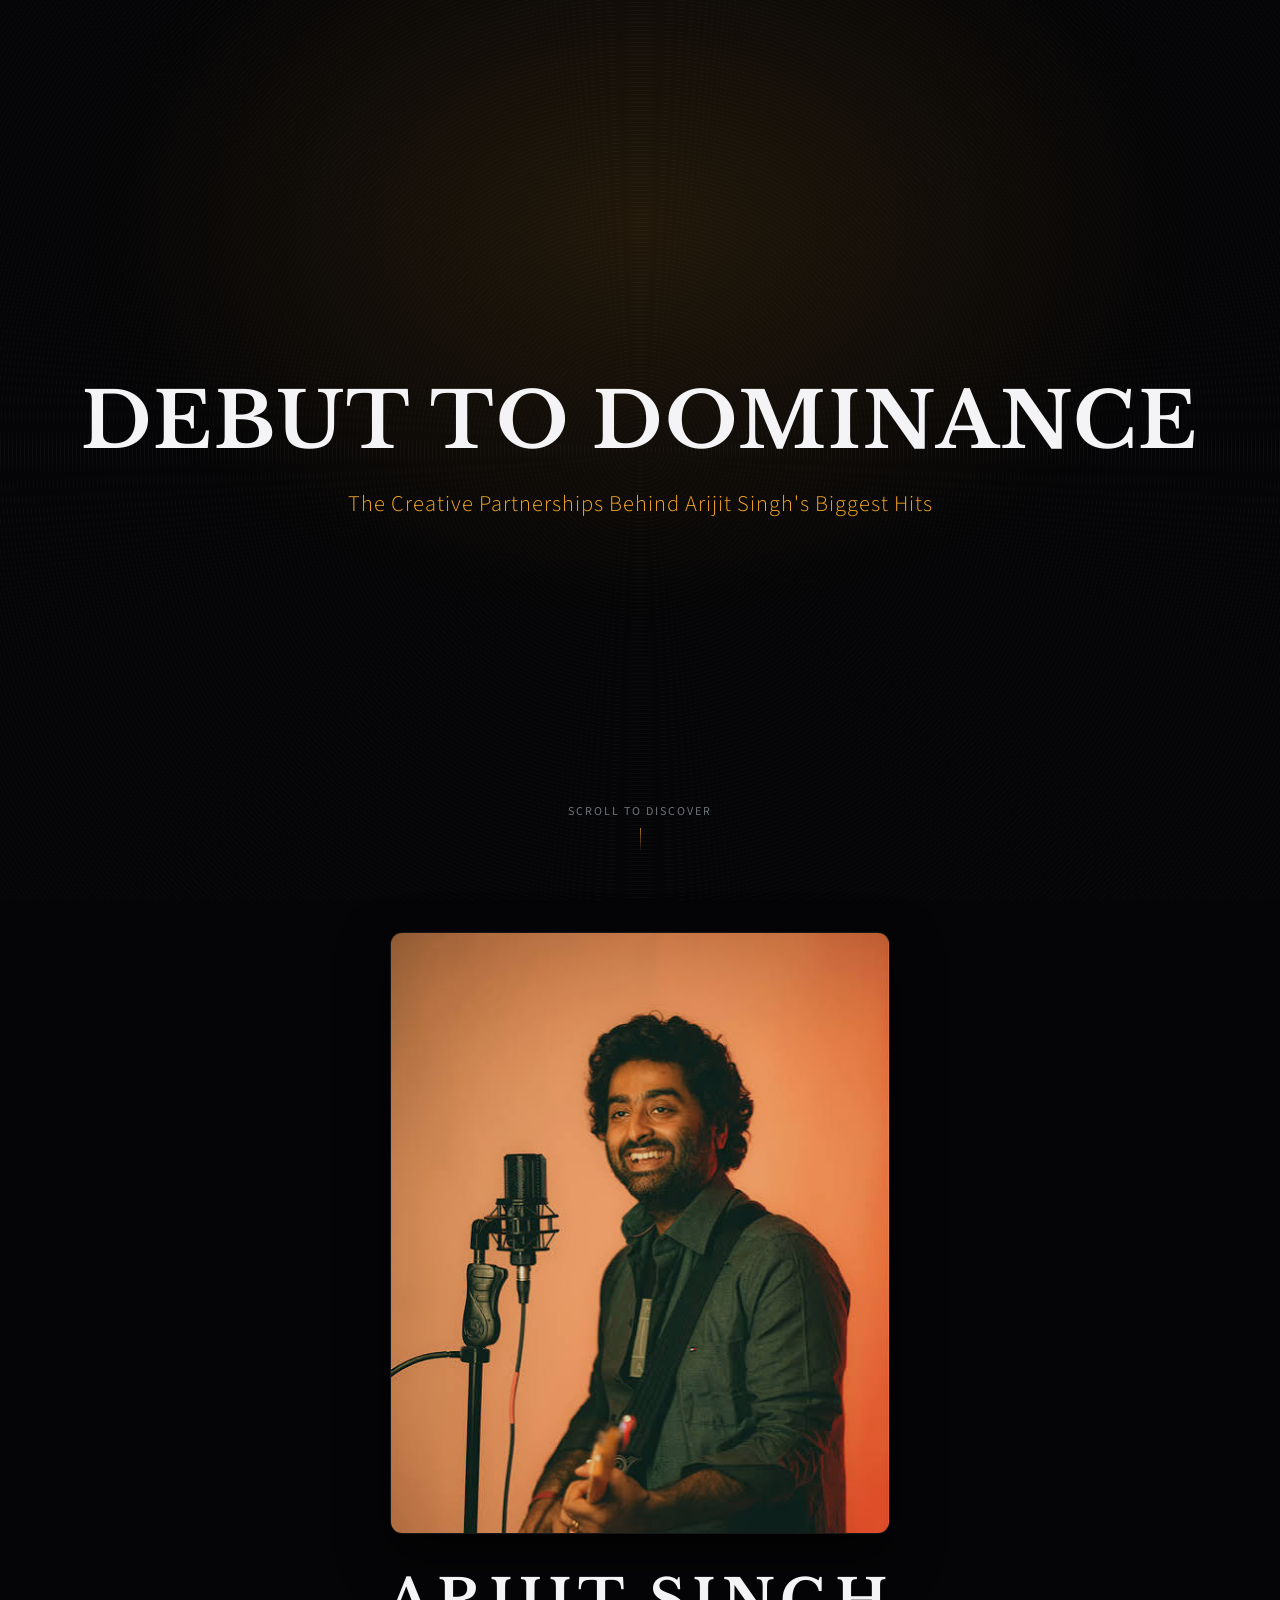
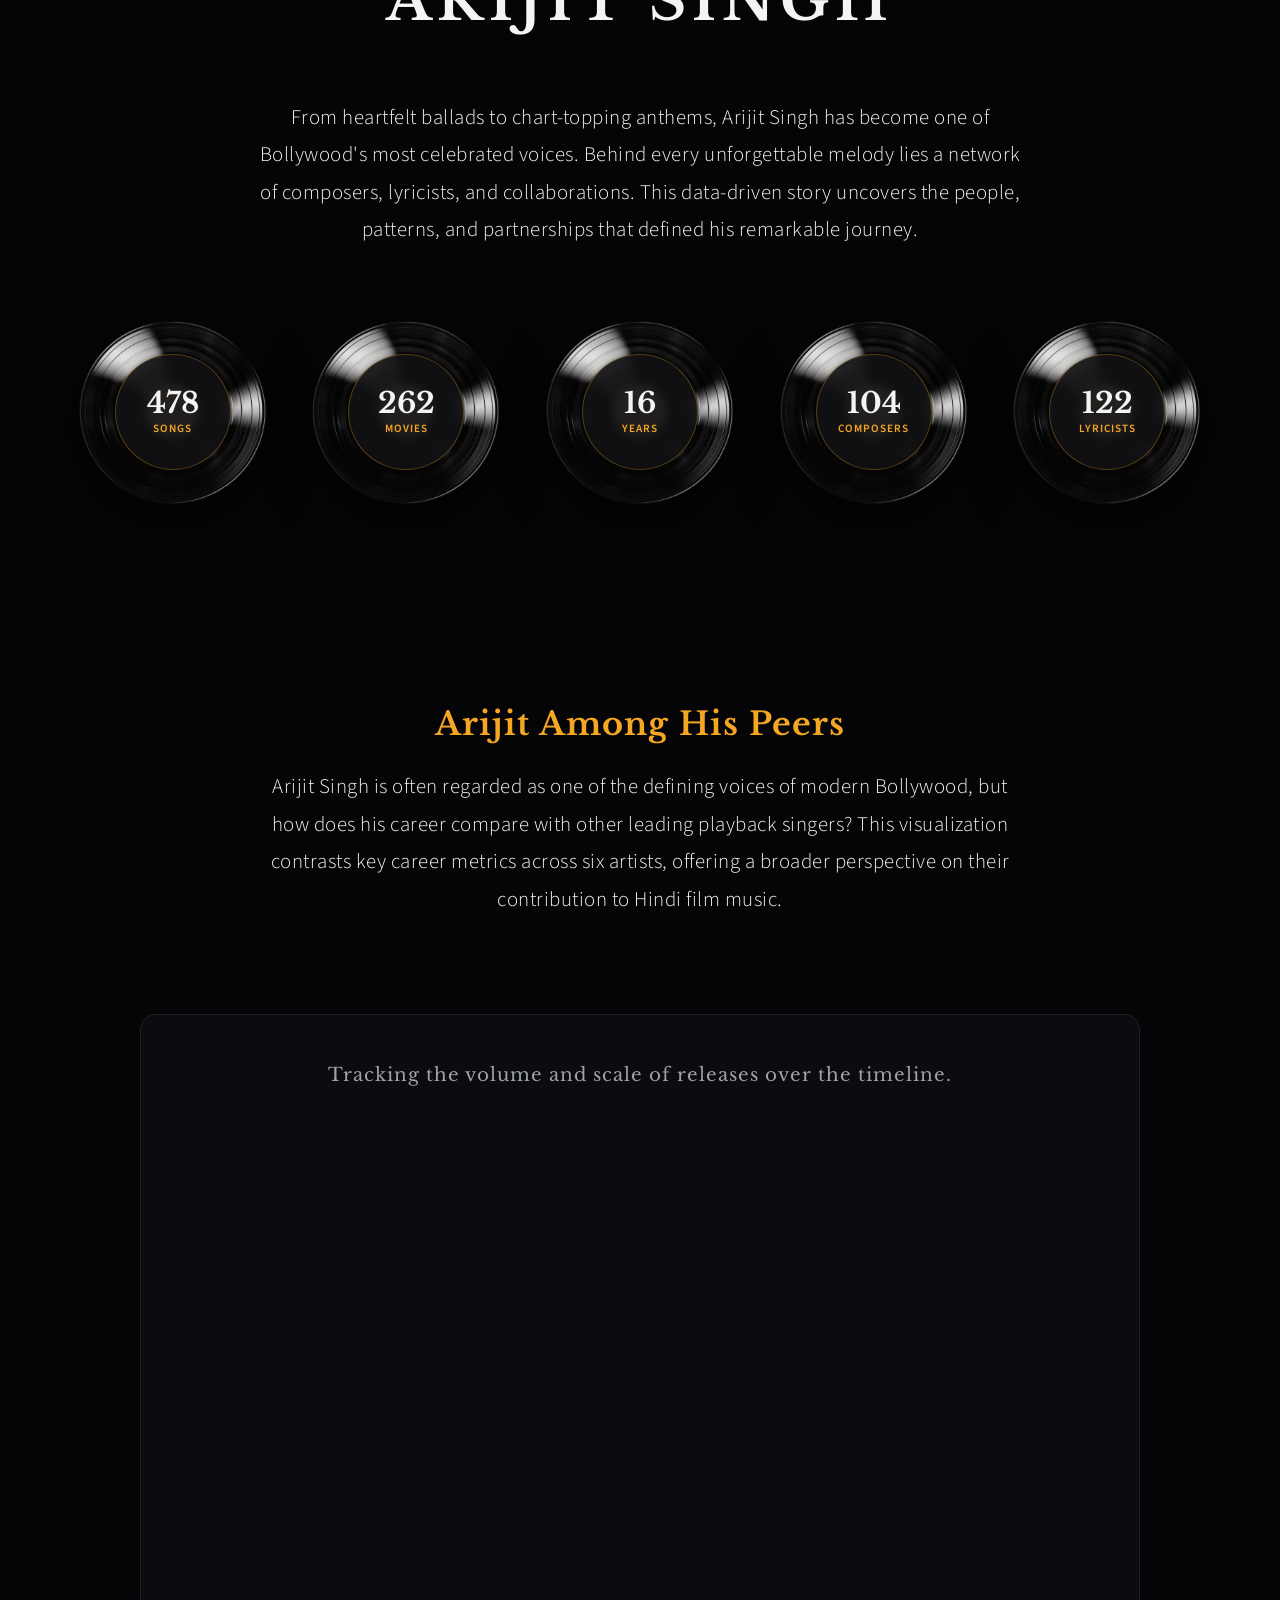
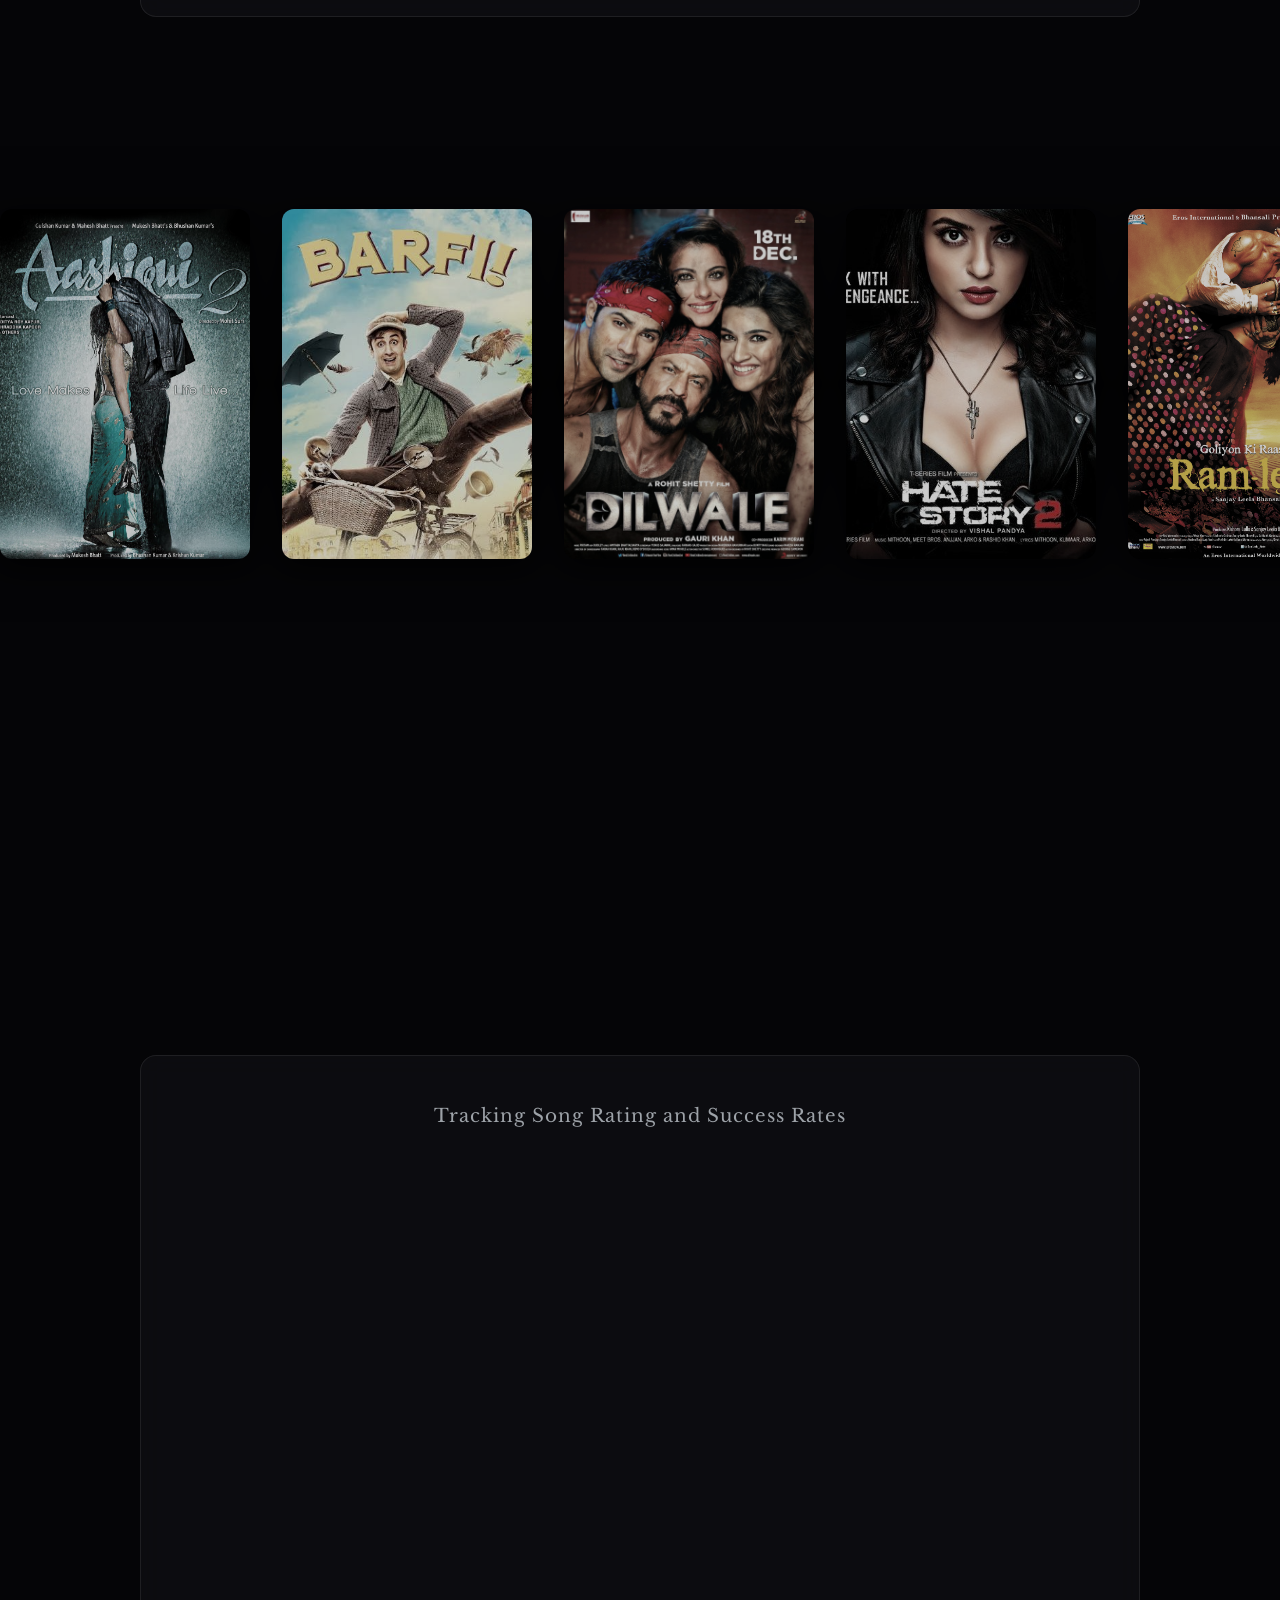
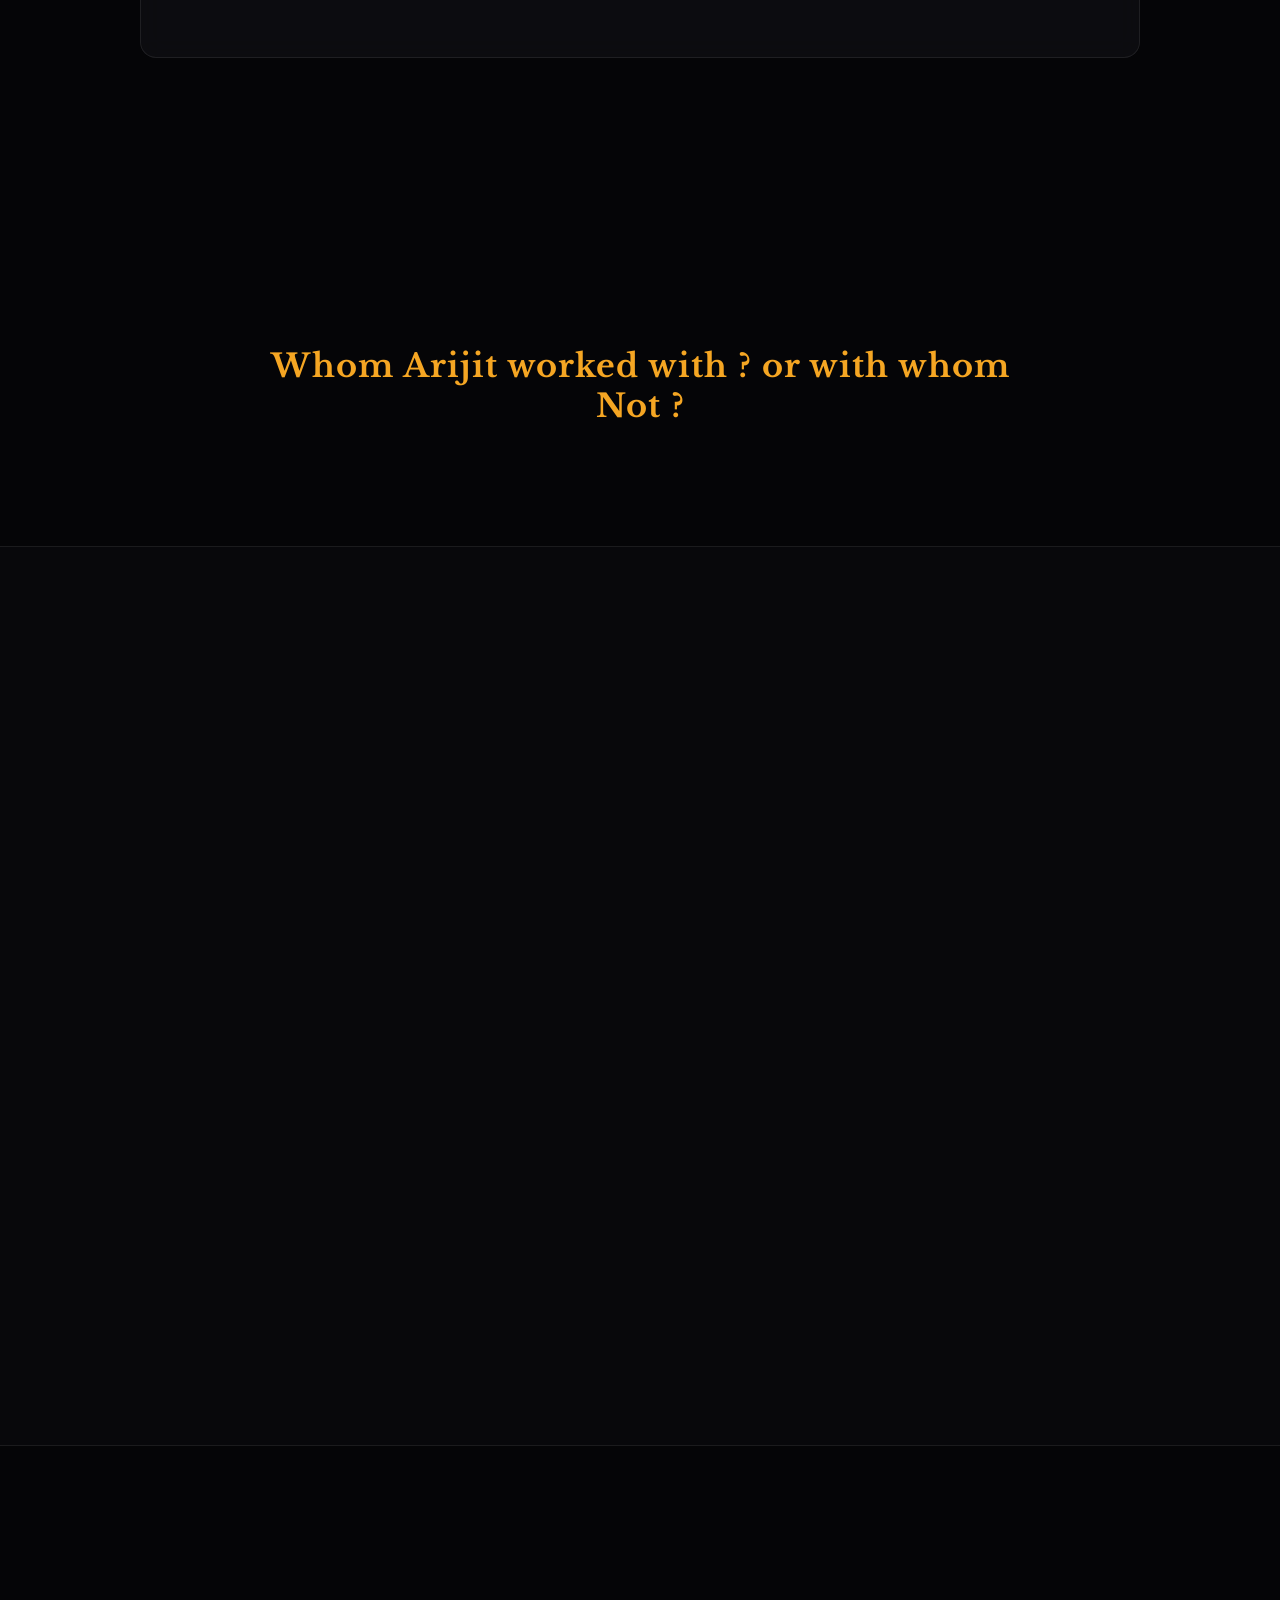
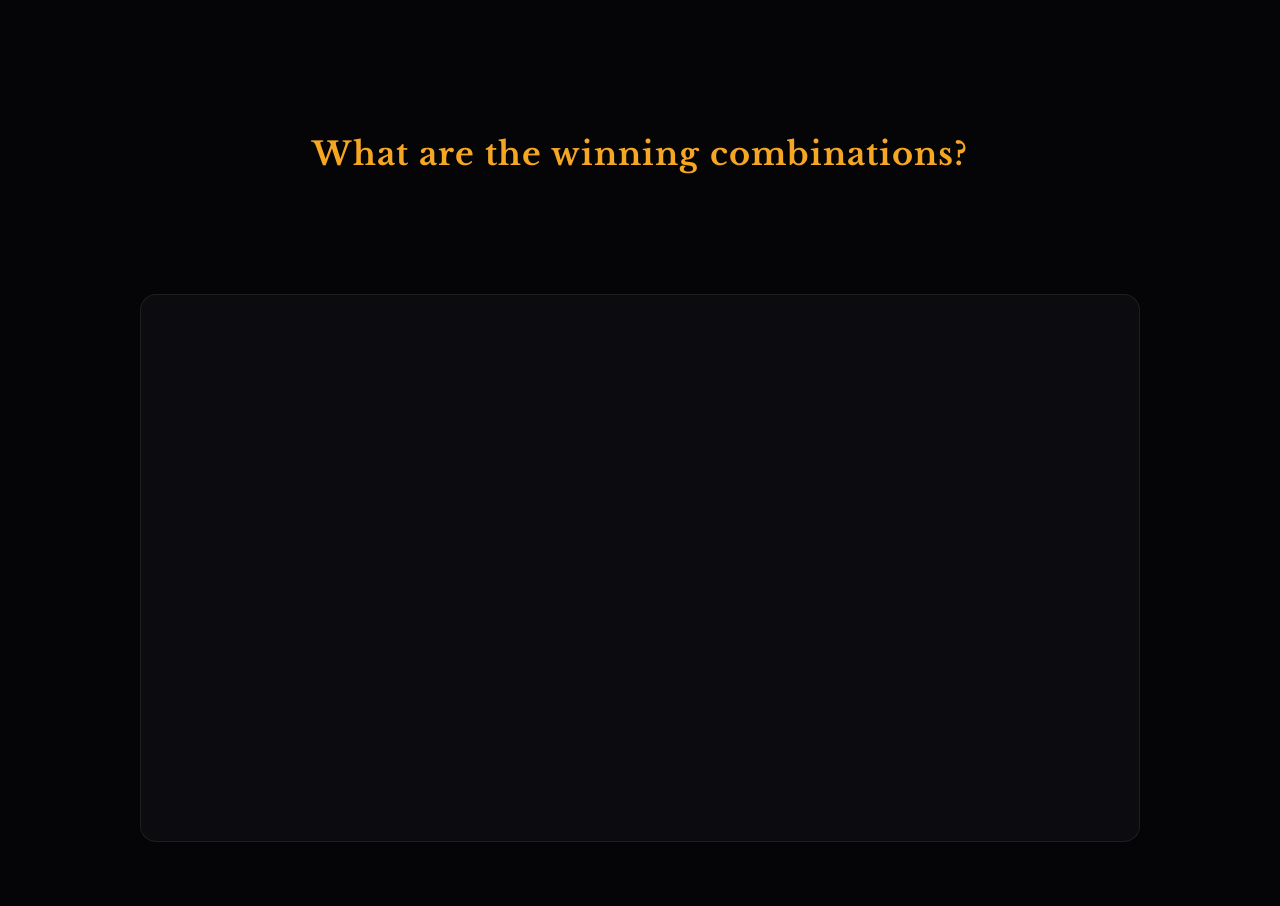
<file: Arijit /index.html>
<!DOCTYPE html>
<html lang="en">
<head>
    <meta charset="UTF-8">
    <meta name="viewport" content="width=device-width, initial-scale=1.0">
    <title>DEBUT TO DOMINANCE | Arijit Singh</title>
    
    <link rel="stylesheet" href="style.css">
    
    <link rel="preconnect" href="https://fonts.googleapis.com">
    <link rel="preconnect" href="https://fonts.gstatic.com" crossorigin>
    <link href="https://fonts.googleapis.com/css2?family=Libre+Baskerville:ital,wght@0,400;0,700;1,400&family=Source+Sans+Pro:wght@300;400;600;700&display=swap" rel="stylesheet">
</head>
<body>

    <div class="studio-ambient"></div>
    <div class="vinyl-texture"></div>

    <main class="main-container">
        
        <!-- Overture -->
        <section class="title-viewport">
            <div class="title-content">
                <h1 class="hero-title">DEBUT TO DOMINANCE</h1>
                <p class="hero-subtitle">The Creative Partnerships Behind Arijit Singh's Biggest Hits</p>
            </div>
            <div class="scroll-indicator">
                <span>SCROLL TO DISCOVER</span>
                <div class="arrow-down"></div>
            </div>
        </section>

        <!-- Artist Intro -->
        <section class="story-reveal-section">
            <div class="hero-profile-group reveal-on-scroll">
                <div class="hero-image-wrapper">
                    <img src="data/arjit.jpeg" alt="Arijit Singh" class="hero-image">
                </div>
                <h2 class="artist-name">ARIJIT SINGH</h2>
            </div>
            
            <div class="intro-narrative reveal-on-scroll">
                <p>From heartfelt ballads to chart-topping anthems, Arijit Singh has become one of Bollywood's most celebrated voices. Behind every unforgettable melody lies a network of composers, lyricists, and collaborations. This data-driven story uncovers the people, patterns, and partnerships that defined his remarkable journey.</p>
            </div>
        </section>

        <!-- Dashboard -->
        <section class="story-reveal-section">
            <div class="stats-dashboard">
                <div class="stat-vinyl reveal-on-scroll">
                    <img src="data/vinyl.svg" alt="Vinyl" class="vinyl-bg">
                    <div class="stat-content">
                        <span class="stat-num">478</span>
                        <span class="stat-label">Songs</span>
                    </div>
                </div>
                <div class="stat-vinyl reveal-on-scroll">
                    <img src="data/vinyl.svg" alt="Vinyl" class="vinyl-bg">
                    <div class="stat-content">
                        <span class="stat-num">262</span>
                        <span class="stat-label">Movies</span>
                    </div>
                </div>
                <div class="stat-vinyl reveal-on-scroll">
                    <img src="data/vinyl.svg" alt="Vinyl" class="vinyl-bg">
                    <div class="stat-content">
                        <span class="stat-num">16</span>
                        <span class="stat-label">Years</span>
                    </div>
                </div>
                <div class="stat-vinyl reveal-on-scroll">
                    <img src="data/vinyl.svg" alt="Vinyl" class="vinyl-bg">
                    <div class="stat-content">
                        <span class="stat-num">104</span>
                        <span class="stat-label">Composers</span>
                    </div>
                </div>
                <div class="stat-vinyl reveal-on-scroll">
                    <img src="data/vinyl.svg" alt="Vinyl" class="vinyl-bg">
                    <div class="stat-content">
                        <span class="stat-num">122</span>
                        <span class="stat-label">Lyricists</span>
                    </div>
                </div>
            </div>
        </section>

        <!-- Peer Narrative & Chart 1 -->
        <section class="story-reveal-section spacing-lg">
            <div class="intro-narrative reveal-on-scroll">
                <h3 class="narrative-heading">Arijit Among His Peers</h3>
                <p>Arijit Singh is often regarded as one of the defining voices of modern Bollywood, but how does his career compare with other leading playback singers? This visualization contrasts key career metrics across six artists, offering a broader perspective on their contribution to Hindi film music.</p>
            </div>
        </section>

        <section class="chart-section reveal-on-scroll">
            <div class="chart-header">
                <p>Tracking the volume and scale of releases over the timeline.</p>
            </div>
            <div class="flourish-embed-container">
                <div class="flourish-embed flourish-chart" data-src="visualisation/29844014"><script src="https://public.flourish.studio/resources/embed.js"></script><noscript><img src="https://public.flourish.studio/visualisation/29844014/thumbnail" width="100%" alt="chart visualization" /></noscript></div>
            </div>
        </section>

        <!-- Infinite Scrolling Poster Marquee -->
        <section class="marquee-container reveal-on-scroll spacing-lg">
            <div class="marquee-track">
                <img src="data/ashiq2.jpg" alt="Aashiqui 2" class="marquee-poster">
                <img src="data/barfi.jpeg" alt="Barfi" class="marquee-poster">
                <img src="data/Dilwale.jpg" alt="Dilwale" class="marquee-poster">
                <img src="data/hate.jpg" alt="Hate Story" class="marquee-poster">
                <img src="data/raml.jpg" alt="Ram Leela" class="marquee-poster">
                <img src="data/yjhd.jpg" alt="YJHD" class="marquee-poster">
                
                <img src="data/ashiq2.jpg" alt="Aashiqui 2" class="marquee-poster">
                <img src="data/barfi.jpeg" alt="Barfi" class="marquee-poster">
                <img src="data/Dilwale.jpg" alt="Dilwale" class="marquee-poster">
                <img src="data/hate.jpg" alt="Hate Story" class="marquee-poster">
                <img src="data/raml.jpg" alt="Ram Leela" class="marquee-poster">
                <img src="data/yjhd.jpg" alt="YJHD" class="marquee-poster">
            </div>
        </section>

        <!-- Performance Narrative & Chart 2 -->
        <section class="story-reveal-section spacing-lg">
            <div class="intro-narrative reveal-on-scroll">
                <h3 class="narrative-heading">Performance Over the Years</h3>
                <p>Success in Bollywood isn't defined by a single blockbuster. This timeline breaks down Arijit Singh's songs by their performance each year, offering a clear view of how his consistency and commercial success evolved throughout his career.</p>
            </div>
        </section>

        <section class="chart-section reveal-on-scroll">
            <div class="chart-header">
                <p>Tracking Song Rating and Success Rates</p>
            </div>
            <div class="flourish-embed-container">
                <div class="flourish-embed flourish-chart" data-src="visualisation/29844190"><script src="https://public.flourish.studio/resources/embed.js"></script><noscript><img src="https://public.flourish.studio/visualisation/29844190/thumbnail" width="100%" alt="chart visualization" /></noscript></div>
            </div>
        </section>

        <!-- Sankey Collaborations (Full Focus Mode) -->
        <section class="story-reveal-section spacing-xl">
            <div class="intro-narrative reveal-on-scroll">
                <h3 class="narrative-heading">Whom Arijit worked with ? or with whom Not ?</h3>
            </div>
        </section>

        <section class="full-bleed-chart reveal-on-scroll">
            <div class="flourish-embed flourish-sankey" data-src="visualisation/29844679"><script src="https://public.flourish.studio/resources/embed.js"></script><noscript><img src="https://public.flourish.studio/visualisation/29844679/thumbnail" width="100%" alt="sankey visualization" /></noscript></div>
        </section>

        <!-- Winning Combinations Narrative & Chart 4 -->
        <section class="story-reveal-section spacing-xl">
            <div class="intro-narrative reveal-on-scroll">
                <h3 class="narrative-heading">What are the winning combinations?</h3>
            </div>
        </section>

        <section class="chart-section reveal-on-scroll spacing-bottom-lg">
            <div class="flourish-embed-container">
                <div class="flourish-embed flourish-sankey" data-src="visualisation/29844725"><script src="https://public.flourish.studio/resources/embed.js"></script><noscript><img src="https://public.flourish.studio/visualisation/29844725/thumbnail" width="100%" alt="sankey visualization" /></noscript></div>
            </div>
        </section>

    </main>

    <script src="script.js"></script>
</body>
</html>
</file>
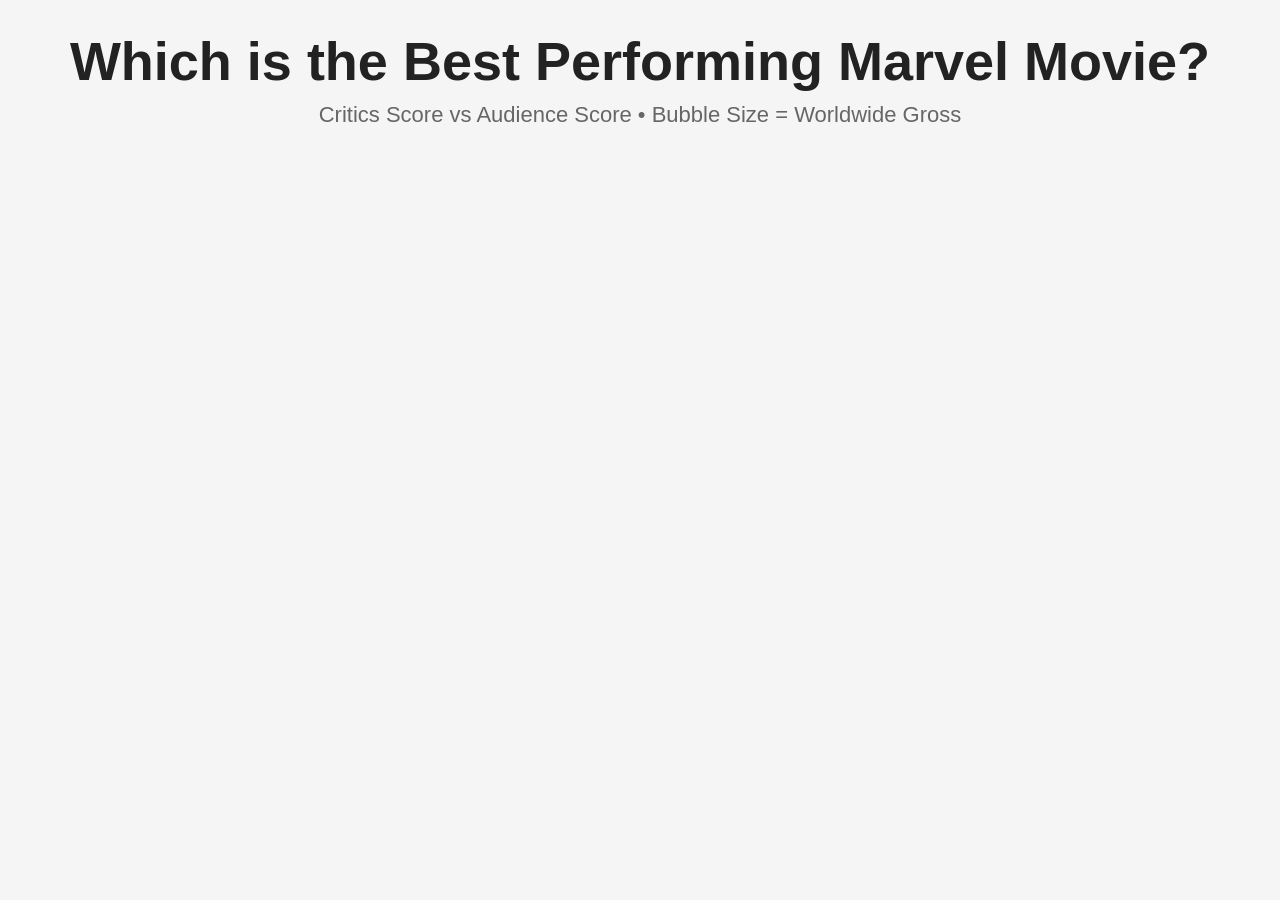
<file: Article/index.html>
<!DOCTYPE html>
<html lang="en">

<head>

    <meta charset="UTF-8">
    <meta name="viewport" content="width=device-width, initial-scale=1.0">

    <title>Marvel Movies</title>

    <link rel="stylesheet" href="style.css">

    <script src="https://d3js.org/d3.v7.min.js"></script>

</head>

<body>

<div class="container">

<h1>Which is the Best Performing Marvel Movie?</h1>

<p class="subtitle">
Critics Score vs Audience Score • Bubble Size = Worldwide Gross
</p>

<div id="chart"></div>

</div>

<script src="script.js"></script>

</body>

</html>
</file>
<file: Arijit /style.css>
:root {
    --bg-obsidian: #050507;
    --surface-panel: rgba(17, 17, 20, 0.7);
    --surface-border: rgba(255, 255, 255, 0.08);
    --accent-amber: #f5a623;
    --accent-glow: rgba(245, 166, 35, 0.12);
    --text-primary: #f4f4f6;
    --text-muted: #9da2a8;
    
    --font-heading: 'Libre Baskerville', serif;
    --font-body: 'Source Sans Pro', sans-serif;
}

*, *::before, *::after {
    box-sizing: border-box;
    margin: 0;
    padding: 0;
}

html {
    background-color: var(--bg-obsidian);
    color-scheme: dark;
    scroll-behavior: smooth;
    overflow-x: hidden;
}

body {
    background-color: var(--bg-obsidian);
    color: var(--text-primary);
    font-family: var(--font-body);
    -webkit-font-smoothing: antialiased;
    overflow-x: hidden;
    position: relative;
    min-height: 100vh;
}

.studio-ambient {
    position: fixed;
    top: -20vh;
    left: 50%;
    transform: translateX(-50%);
    width: 90vw;
    height: 90vh;
    background: radial-gradient(ellipse at center, var(--accent-glow) 0%, transparent 70%);
    z-index: 0;
    pointer-events: none;
}

/* Texture dialed up for more analog visibility */
.vinyl-texture {
    position: fixed;
    top: 0;
    left: 0;
    width: 100vw;
    height: 100vh;
    background-image: repeating-radial-gradient(
        circle at 50% 50%,
        transparent,
        transparent 3px,
        rgba(255, 255, 255, 0.035) 3.5px, 
        transparent 4px
    );
    z-index: 0;
    pointer-events: none;
}

.main-container {
    max-width: 1200px;
    margin: 0 auto;
    padding: 0 2rem;
    position: relative;
    z-index: 1;
}

/* --- VERTICAL SPACING UTILITIES --- */
.spacing-lg {
    margin-top: 8rem;
}
.spacing-xl {
    margin-top: 16rem; /* Increased to push text far away from previous massive charts */
}
.spacing-bottom-lg {
    margin-bottom: 8rem;
}

/* --- OVERTURE --- */
.title-viewport {
    height: 100vh;
    display: flex;
    flex-direction: column;
    justify-content: center;
    align-items: center;
    text-align: center;
    position: relative;
}

.title-content {
    animation: fadeIn 2s cubic-bezier(0.22, 1, 0.36, 1);
}

.hero-title {
    font-family: var(--font-heading);
    font-size: clamp(2.5rem, 6vw, 5rem);
    font-weight: 700;
    letter-spacing: 2px;
    color: var(--text-primary);
    margin-bottom: 1.5rem;
    text-transform: uppercase;
    line-height: 1.1;
}

.hero-subtitle {
    font-family: var(--font-body);
    font-size: clamp(1.1rem, 2vw, 1.4rem);
    font-weight: 300;
    color: var(--accent-amber);
    letter-spacing: 1px;
}

.scroll-indicator {
    position: absolute;
    bottom: 3rem;
    display: flex;
    flex-direction: column;
    align-items: center;
    gap: 0.5rem;
    color: var(--text-muted);
    font-size: 0.75rem;
    letter-spacing: 2px;
    text-transform: uppercase;
    opacity: 0.7;
}

.arrow-down {
    width: 1px;
    height: 24px;
    background: linear-gradient(to bottom, var(--accent-amber), transparent);
    animation: pulseArrow 2.5s infinite;
}

/* --- REVEAL SECTIONS --- */
.story-reveal-section {
    padding: 2rem 0;
    display: flex;
    flex-direction: column;
    align-items: center;
    gap: 4rem;
}

.hero-profile-group {
    display: flex;
    flex-direction: column;
    align-items: center;
    gap: 2rem;
    width: 100%;
}

.hero-image-wrapper {
    width: 100%;
    max-width: 500px; 
    border-radius: 12px;
    overflow: hidden;
    border: 1px solid var(--surface-border);
    box-shadow: 0 20px 50px rgba(0, 0, 0, 0.6);
}

.hero-image {
    width: 100%;
    display: block;
    object-fit: cover;
    filter: brightness(0.9) contrast(1.05);
    transition: transform 0.8s cubic-bezier(0.22, 1, 0.36, 1);
}

.hero-image-wrapper:hover .hero-image {
    transform: scale(1.03);
}

.artist-name {
    font-family: var(--font-heading);
    font-size: clamp(2rem, 5vw, 3.5rem);
    font-weight: 700;
    color: var(--text-primary);
    letter-spacing: 6px;
    text-transform: uppercase;
    text-align: center;
}

/* --- DASHBOARD --- */
.stats-dashboard {
    width: 100%;
    display: grid;
    grid-template-columns: repeat(auto-fit, minmax(160px, 1fr));
    gap: 2rem;
    justify-items: center;
}

.stat-vinyl {
    position: relative;
    width: 100%;
    max-width: 200px;
    aspect-ratio: 1 / 1;
    display: flex;
    justify-content: center;
    align-items: center;
    transition: transform 0.6s cubic-bezier(0.22, 1, 0.36, 1);
}

.stat-vinyl:hover {
    transform: translateY(-8px) scale(1.05);
}

.vinyl-bg {
    position: absolute;
    top: 0;
    left: 0;
    width: 100%;
    height: 100%;
    object-fit: contain;
    z-index: 0;
    filter: drop-shadow(0 15px 25px rgba(0, 0, 0, 0.7));
}

.stat-content {
    position: relative;
    z-index: 1;
    display: flex;
    flex-direction: column;
    align-items: center;
    justify-content: center;
    width: 58%; 
    height: 58%;
    background: rgba(17, 17, 20, 0.9);
    backdrop-filter: blur(4px);
    border: 1px solid rgba(245, 166, 35, 0.3);
    border-radius: 50%;
    text-align: center;
}

.stat-num {
    display: block;
    font-family: var(--font-heading);
    font-size: 1.8rem;
    font-weight: 700;
    color: var(--text-primary);
    line-height: 1;
    margin-bottom: 0.2rem;
}

.stat-label {
    display: block;
    font-family: var(--font-body);
    font-size: 0.7rem;
    font-weight: 600;
    color: var(--accent-amber);
    text-transform: uppercase;
    letter-spacing: 1px;
}

/* --- NARRATIVE TYPOGRAPHY --- */
.intro-narrative {
    max-width: 800px;
    text-align: center;
    padding: 0 1rem;
}

.narrative-heading {
    font-family: var(--font-heading);
    font-size: 2rem;
    color: var(--accent-amber);
    margin-bottom: 1.5rem;
    letter-spacing: 1px;
}

.intro-narrative p {
    font-size: clamp(1.1rem, 2vw, 1.3rem);
    font-weight: 300;
    line-height: 1.8;
    color: var(--text-primary);
    letter-spacing: 0.5px;
}

/* --- REGULAR CHART SECTIONS --- */
.chart-section {
    width: 100%;
    max-width: 1000px;
    margin: 4rem auto; 
    padding: 3rem;
    background: var(--surface-panel);
    border: 1px solid var(--surface-border);
    border-radius: 16px;
    backdrop-filter: blur(12px);
    -webkit-backdrop-filter: blur(12px);
}

.chart-header {
    margin-bottom: 2rem;
    text-align: center;
}

.chart-header p {
    font-size: 1.15rem;
    color: var(--text-muted);
    font-family: var(--font-heading);
    letter-spacing: 1px;
}

/* Border radius applied to internal charts */
.flourish-embed-container {
    width: 100%;
    min-height: 450px;
    border-radius: 12px;
    overflow: hidden; 
}

/* --- FULL BLEED SANKEY CHART (Viewport Focus) --- */
.full-bleed-chart {
    width: 100vw;
    min-height: 100vh; /* Allowed to stretch beyond 100vh if the script requires it */
    height: auto;
    position: relative;
    left: 50%;
    right: 50%;
    margin-left: -50vw;
    margin-right: -50vw;
    margin-top: 4rem;
    margin-bottom: 12rem; /* Heavy bottom margin to prevent overlap with next text block */
    padding: 4rem 0;
    background: rgba(10, 10, 12, 0.85); /* Slightly darker backdrop for focus */
    border-top: 1px solid var(--surface-border);
    border-bottom: 1px solid var(--surface-border);
    display: flex;
    justify-content: center;
    align-items: center;
}

.full-bleed-chart .flourish-embed {
    width: 100%;
    max-width: 1800px;
    margin: 0 auto;
    border-radius: 0; /* Ensures this specific chart is sharp-edged */
}

/* --- SCROLLING POSTER MARQUEE --- */
.marquee-container {
    width: 100vw;
    position: relative;
    left: 50%;
    right: 50%;
    margin-left: -50vw;
    margin-right: -50vw;
    overflow: hidden;
    padding: 4rem 0;
    background: linear-gradient(to bottom, transparent, rgba(0,0,0,0.5), transparent);
}

.marquee-track {
    display: flex;
    gap: 2rem;
    width: max-content;
    animation: scrollMarquee 30s linear infinite; /* Slowed down slightly for elegance */
}

.marquee-poster {
    width: 250px;
    height: 350px;
    object-fit: cover;
    border-radius: 12px;
    box-shadow: 0 10px 30px rgba(0, 0, 0, 0.6);
    filter: grayscale(40%) brightness(0.8);
    transition: filter 0.6s ease, transform 0.6s cubic-bezier(0.22, 1, 0.36, 1);
}

.marquee-poster:hover {
    filter: grayscale(0%) brightness(1.1);
    transform: scale(1.05);
}

@keyframes scrollMarquee {
    0% { transform: translateX(0); }
    100% { transform: translateX(calc(-50% - 1rem)); } 
}

/* --- BUTTERY ANIMATION STATES --- */
.reveal-on-scroll {
    opacity: 0;
    transform: translateY(60px); /* Increased drop for a larger sweep */
    transition: opacity 1.2s cubic-bezier(0.22, 1, 0.36, 1), transform 1.2s cubic-bezier(0.22, 1, 0.36, 1);
}

.reveal-on-scroll.is-visible {
    opacity: 1;
    transform: translateY(0);
}

@keyframes fadeIn {
    from { opacity: 0; transform: translateY(20px); }
    to { opacity: 1; transform: translateY(0); }
}

@keyframes pulseArrow {
    0%, 100% { opacity: 0.3; transform: scaleY(0.8); }
    50% { opacity: 1; transform: scaleY(1.2); }
}
</file>
<file: Article/style.css>
*{
    margin:0;
    padding:0;
    box-sizing:border-box;
}

body{

    font-family:Arial, Helvetica, sans-serif;

    background:#f5f5f5;

}

.container{

    width:95%;
    margin:auto;

    padding:30px;

}

h1{

    text-align:center;

    font-size:54px;

    margin-bottom:10px;

    color:#222;

}

.subtitle{

    text-align:center;

    color:#666;

    margin-bottom:35px;

    font-size:22px;

}

svg{

    background:white;

    border-radius:15px;

    box-shadow:0 0 25px rgba(0,0,0,.1);

}

.grid line{

    stroke:#e5e5e5;

}

.grid path{

    display:none;

}

.tick text{

    font-size:13px;

}

.domain{

    stroke:#999;

}

.movieLabel{

    font-size:9px;

    text-anchor:middle;

    fill:white;

    font-weight:bold;

    pointer-events:none;

}

.tooltip{

    position:absolute;

    background:white;

    border-radius:8px;

    padding:10px;

    box-shadow:0 4px 15px rgba(0,0,0,.2);

    opacity:0;

    pointer-events:none;

    font-size:14px;

}
</file>
